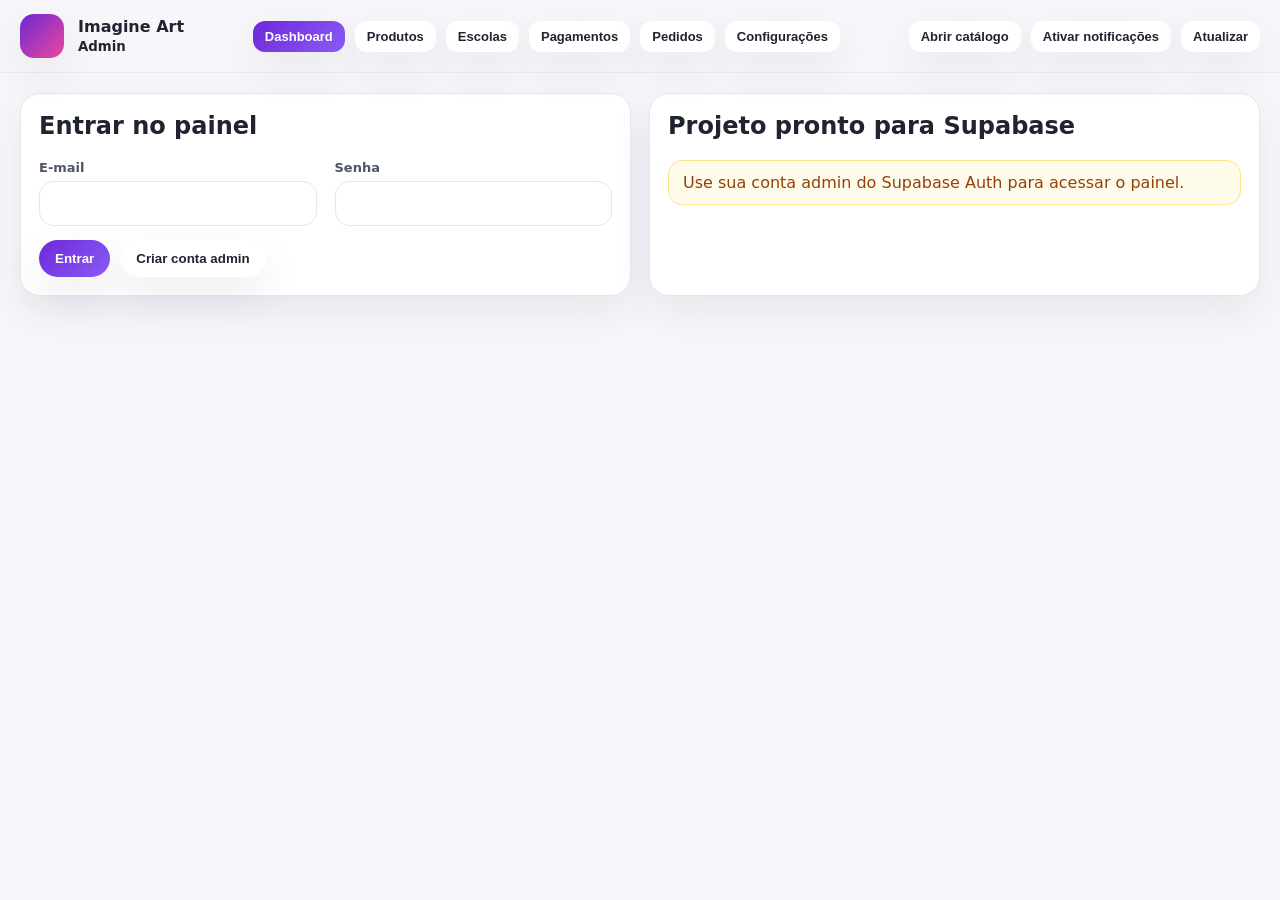
<file: admin.html>
<!DOCTYPE html>
<html lang="pt-BR">
  <head>
    <meta charset="UTF-8" />
    <meta name="viewport" content="width=device-width, initial-scale=1.0" />
    <title>Imagine Art | Admin</title>
    <meta name="theme-color" content="#6d28d9" />
    <meta name="apple-mobile-web-app-capable" content="yes" />
    <meta name="apple-mobile-web-app-status-bar-style" content="default" />
    <meta name="apple-mobile-web-app-title" content="Imagine Art Admin" />
    <link rel="manifest" href="./admin-manifest.webmanifest" />
    <link rel="apple-touch-icon" href="./icons/admin-icon-192.png" />
    <script type="module" crossorigin src="/assets/admin-EVmaGGjr.js"></script>
    <link rel="modulepreload" crossorigin href="/assets/utils-p7IFJXvB.js">
    <link rel="stylesheet" crossorigin href="/assets/utils-DK0q_GfI.css">
  </head>
  <body>
    <div id="app"></div>
  </body>
</html>
</file>
<file: assets/utils-DK0q_GfI.css>
:root{--bg: #f7f7fb;--card: #ffffff;--text: #1f2430;--muted: #6b7280;--line: #e5e7eb;--primary: #6d28d9;--primary-2: #8b5cf6;--accent: #ec4899;--success: #16a34a;--danger: #dc2626;--warning: #f59e0b;--shadow: 0 16px 40px rgba(22, 27, 45, .08);--radius: 20px}*{box-sizing:border-box}body{margin:0;background:var(--bg);color:var(--text);font-family:Inter,system-ui,-apple-system,BlinkMacSystemFont,Segoe UI,sans-serif}.hidden{display:none!important}.container{max-width:1380px;margin:0 auto;padding:20px}.topbar{position:sticky;top:0;z-index:50;-webkit-backdrop-filter:blur(14px);backdrop-filter:blur(14px);background:#f7f7fbdb;border-bottom:1px solid rgba(229,231,235,.7)}.topbar-inner{display:flex;align-items:center;justify-content:space-between;gap:16px;padding:14px 20px;max-width:1380px;margin:0 auto}.brand{display:flex;align-items:center;gap:14px;font-weight:800}.logo{width:44px;height:44px;border-radius:14px;background:linear-gradient(135deg,var(--primary),var(--accent));box-shadow:var(--shadow)}.smallcaps{font-size:12px;text-transform:uppercase;letter-spacing:.08em;color:var(--muted);font-weight:800}.hero{margin-top:24px;border-radius:32px;overflow:hidden;background:linear-gradient(135deg,#111827,#4c1d95 42%,#db2777);color:#fff;box-shadow:var(--shadow)}.hero-content{display:grid;grid-template-columns:1.3fr .7fr;gap:20px;padding:36px}.hero-panel{background:#ffffff1f;border:1px solid rgba(255,255,255,.16);border-radius:24px;padding:20px}.grid{display:grid;gap:18px}.grid-2{grid-template-columns:repeat(2,1fr)}.grid-3{grid-template-columns:repeat(3,1fr)}.grid-4{grid-template-columns:repeat(4,1fr)}.card{background:var(--card);border:1px solid var(--line);border-radius:var(--radius);box-shadow:var(--shadow);padding:18px}.input,select,textarea{width:100%;padding:12px 14px;border-radius:14px;border:1px solid var(--line);background:#fff;font:inherit;color:var(--text)}label{display:block;margin-bottom:6px;color:#4b5563;font-size:13px;font-weight:700}.toolbar{display:flex;flex-wrap:wrap;gap:10px;align-items:center}.toolbar .spacer{flex:1}.btn{border:none;border-radius:999px;background:#fff;color:var(--text);box-shadow:var(--shadow);cursor:pointer;font-weight:700;padding:11px 16px}.btn.primary{background:linear-gradient(135deg,var(--primary),var(--primary-2));color:#fff}.btn.success{background:linear-gradient(135deg,#16a34a,#22c55e);color:#fff}.btn.danger{background:linear-gradient(135deg,#dc2626,#ef4444);color:#fff}.btn.small{padding:8px 12px;border-radius:12px;font-size:13px}.status{margin-top:10px;padding:12px 14px;border-radius:14px;border:1px solid var(--line);background:#fff}.status.ok{color:#166534;border-color:#bbf7d0;background:#f0fdf4}.status.warn{color:#92400e;border-color:#fde68a;background:#fffbeb}.status.error{color:#991b1b;border-color:#fecaca;background:#fef2f2}.table-wrap{overflow:auto;border:1px solid var(--line);border-radius:18px}table{width:100%;border-collapse:collapse;background:#fff}th,td{padding:12px 14px;border-bottom:1px solid var(--line);text-align:left;font-size:14px;vertical-align:top}th{background:#fafafa;color:#4b5563}.catalog-grid{display:grid;grid-template-columns:repeat(4,1fr);gap:18px;margin-top:18px}.product-card{background:#fff;border:1px solid var(--line);border-radius:24px;box-shadow:var(--shadow);overflow:hidden;display:flex;flex-direction:column}.product-image-wrap{height:180px;background:#f8f8fb;border-bottom:1px solid var(--line);display:flex;align-items:center;justify-content:center;padding:12px}.product-image{max-width:100%;max-height:100%;object-fit:contain}.product-info{padding:16px;display:flex;flex-direction:column;gap:10px}.price{font-size:28px;font-weight:800}.qty{display:inline-flex;align-items:center;border:1px solid var(--line);border-radius:999px;overflow:hidden}.qty button{border:none;background:#fff;padding:10px 14px;cursor:pointer}.qty span{padding:0 14px;font-weight:800}.checkout-bar{position:sticky;bottom:16px;z-index:20;background:#ffffffeb;border:1px solid var(--line);border-radius:24px;box-shadow:var(--shadow);padding:14px 16px;display:flex;gap:14px;align-items:center;justify-content:space-between;margin-top:20px}.nav{display:flex;gap:10px;flex-wrap:wrap}.nav button.active{background:linear-gradient(135deg,var(--primary),var(--primary-2));color:#fff}.tabs{display:flex;gap:10px;flex-wrap:wrap}.tabs button.active{background:linear-gradient(135deg,var(--primary),var(--primary-2));color:#fff}.thumb{width:64px;height:64px;border-radius:12px;object-fit:contain;border:1px solid var(--line);background:#f8f8fb;padding:4px}.kpi .value{font-size:30px;font-weight:800;margin-top:8px}.notice{padding:14px 16px;border-radius:16px;background:#fdf2f8;border:1px solid #fbcfe8;color:#9d174d;font-size:14px}.form-grid{display:grid;grid-template-columns:repeat(4,1fr);gap:14px}.footer-note{margin-top:12px;color:var(--muted);font-size:13px}@media (max-width: 1200px){.hero-content,.grid-2,.grid-3,.grid-4,.form-grid,.catalog-grid{grid-template-columns:1fr 1fr}}@media (max-width: 720px){.topbar-inner,.container{padding:14px}.hero-content,.grid-2,.grid-3,.grid-4,.form-grid,.catalog-grid{grid-template-columns:1fr}.checkout-bar{flex-direction:column;align-items:stretch}.nav,.tabs{width:100%}}.grid-5{grid-template-columns:repeat(5,1fr)}.pill{display:inline-block;padding:6px 10px;border-radius:999px;background:#eef2ff;color:#4338ca;font-size:12px;font-weight:700}.mini{font-size:12px;color:var(--muted)}.item-block{padding:8px 0}.hero-stat{background:#ffffff1f;border-color:#ffffff24;color:#fff}.hero-stat-label{color:#fff}@media (max-width: 1200px){.grid-5{grid-template-columns:1fr 1fr}}@media (max-width: 720px){.grid-5{grid-template-columns:1fr}}.priority-badge{display:inline-block;padding:6px 10px;border-radius:999px;font-size:12px;font-weight:800}.priority-ok{background:#eef2ff;color:#4338ca}.priority-overdue{background:#fef2f2;color:#b91c1c}.order-row-overdue{background:#ef44440a}.order-row-paid{background:#22c55e0d}.child-highlight{font-size:15px;font-weight:800;color:#312e81;margin-bottom:4px}.checkout-sections{display:flex;flex-direction:column;gap:18px}.checkout-customer-card,.checkout-summary-card{width:100%;max-width:none}.checkout-customer-grid{display:grid;grid-template-columns:repeat(4,minmax(0,1fr));gap:16px}.checkout-customer-grid .input,.checkout-customer-notes .input,.checkout-customer-grid select{min-height:56px;font-size:15px}.checkout-customer-card h2{font-size:30px;margin:0 0 18px}.checkout-customer-card label{font-size:14px}.checkout-customer-notes,.checkout-customer-notes .input{width:100%}@media (max-width: 1200px){.checkout-customer-grid{grid-template-columns:repeat(2,minmax(0,1fr))}}@media (max-width: 720px){.checkout-customer-grid{grid-template-columns:1fr}}.brand-logo-frame{background:#fff;display:flex;align-items:center;justify-content:center;overflow:hidden}.brand-logo-image{width:100%;height:100%;object-fit:contain;display:block}.brand-preview{min-height:92px;border:1px dashed var(--line);border-radius:16px;background:#fafafa;display:flex;align-items:center;justify-content:center;padding:12px}.brand-preview-image{width:100%;max-height:140px;object-fit:contain}.brand-preview-icon{width:56px;height:56px;object-fit:contain}.brand-preview-empty{color:var(--muted);font-size:13px}.orders-viewbar{display:flex;align-items:center;gap:14px;flex-wrap:wrap;padding:12px 14px;border:1px solid var(--line);border-radius:18px;background:#fff}.orders-view-toggle{display:flex;gap:8px;flex-wrap:wrap}.orders-view-toggle .btn.active{background:linear-gradient(135deg,var(--primary),var(--primary-2));color:#fff}.orders-history-filter{display:flex;align-items:center;gap:8px;flex-wrap:wrap}.orders-history-filter .input{max-width:170px}.priority-history{background:#f1f5f9;color:#334155}@media (max-width:720px){.orders-viewbar{align-items:stretch}.orders-history-filter,.orders-view-toggle{width:100%}.orders-history-filter .input{max-width:none}}.dashboard-toolbar{display:flex;align-items:center;gap:14px;flex-wrap:wrap;padding:16px 18px;background:#fff;border:1px solid var(--line);border-radius:22px;box-shadow:var(--shadow)}.dashboard-badge{display:inline-flex;align-items:center;gap:6px;padding:7px 11px;border-radius:999px;background:#f3e8ff;color:#6d28d9;font-size:12px;font-weight:800}.dashboard-kpis{display:grid;grid-template-columns:repeat(6,minmax(0,1fr));gap:14px}.dashboard-kpi-card{min-height:142px;position:relative;overflow:hidden}.dashboard-kpi-card:after{content:"";position:absolute;right:-30px;top:-30px;width:92px;height:92px;border-radius:999px;background:#6d28d914}.dashboard-kpi-card.profit:after{background:#16a34a1a}.dashboard-kpi-card.warning:after{background:#f59e0b24}.dashboard-kpi-card.danger:after{background:#dc26261f}.dashboard-grid-main{display:grid;grid-template-columns:minmax(0,1.55fr) minmax(320px,.75fr);gap:18px}.dashboard-grid-secondary{display:grid;grid-template-columns:repeat(3,minmax(0,1fr));gap:18px}.dashboard-chart-card{min-height:360px}.dashboard-chart{min-height:240px;display:grid;grid-template-columns:repeat(6,1fr);align-items:end;gap:14px;padding:22px 6px 8px}.dashboard-bar-group{display:flex;flex-direction:column;align-items:center;gap:8px;min-width:0}.dashboard-bars{height:190px;display:flex;align-items:end;justify-content:center;gap:6px;width:100%;border-bottom:1px solid var(--line)}.dashboard-bar{width:16px;min-height:4px;border-radius:999px 999px 4px 4px;display:inline-block}.dashboard-bar.revenue{background:linear-gradient(180deg,#8b5cf6,#6d28d9)}.dashboard-bar.profit{background:linear-gradient(180deg,#22c55e,#16a34a)}.dashboard-bar-label{font-size:12px;font-weight:800;color:#374151;text-transform:capitalize}.dashboard-bar-value{font-size:11px;color:var(--muted);text-align:center;white-space:nowrap}.dashboard-legend{display:flex;gap:14px;flex-wrap:wrap;margin-top:8px;color:var(--muted);font-size:13px}.dashboard-legend span{display:inline-flex;align-items:center;gap:6px}.legend-dot{width:10px;height:10px;border-radius:999px;display:inline-block}.legend-dot.revenue{background:#6d28d9}.legend-dot.profit{background:#16a34a}.dashboard-ranking{display:flex;flex-direction:column;gap:13px}.dashboard-rank-row{display:flex;flex-direction:column;gap:7px}.dashboard-rank-head{display:flex;justify-content:space-between;gap:10px;align-items:baseline;font-size:14px}.dashboard-rank-head strong{overflow:hidden;text-overflow:ellipsis;white-space:nowrap}.dashboard-rank-head span{font-weight:800;color:#111827;white-space:nowrap}.dashboard-rank-track{height:9px;background:#f3f4f6;border-radius:999px;overflow:hidden}.dashboard-rank-track span{height:100%;display:block;background:linear-gradient(135deg,var(--primary),var(--accent));border-radius:inherit}.dashboard-alert-list{display:flex;flex-direction:column;gap:12px;margin-top:14px}.dashboard-alert{display:flex;align-items:center;justify-content:space-between;gap:12px;padding:14px;border-radius:18px;border:1px solid var(--line);background:#fff}.dashboard-alert span{min-width:48px;height:48px;border-radius:16px;display:inline-flex;align-items:center;justify-content:center;font-weight:900;font-size:20px}.dashboard-alert.danger{border-color:#fecaca;background:#fef2f2}.dashboard-alert.danger span{background:#fee2e2;color:#b91c1c}.dashboard-alert.warning{border-color:#fde68a;background:#fffbeb}.dashboard-alert.warning span{background:#fef3c7;color:#92400e}.dashboard-alert.info{border-color:#bfdbfe;background:#eff6ff}.dashboard-alert.info span{background:#dbeafe;color:#1d4ed8}.dashboard-alert.success{border-color:#bbf7d0;background:#f0fdf4}.dashboard-alert.success span{background:#dcfce7;color:#166534}@media (max-width: 1280px){.dashboard-kpis{grid-template-columns:repeat(3,minmax(0,1fr))}.dashboard-grid-main,.dashboard-grid-secondary{grid-template-columns:1fr}}@media (max-width: 720px){.dashboard-kpis{grid-template-columns:1fr}.dashboard-chart{grid-template-columns:repeat(3,1fr)}.dashboard-bars{height:150px}}.catalog-layout{display:grid;grid-template-columns:240px minmax(0,1fr);gap:18px;align-items:start;margin-top:18px}.catalog-layout .catalog-grid{margin-top:0}.catalog-sidebar{position:sticky;top:86px;background:#fff;border:1px solid var(--line);border-radius:22px;box-shadow:var(--shadow);padding:16px}.catalog-sidebar-title{font-size:13px;font-weight:900;letter-spacing:.08em;text-transform:uppercase;color:var(--muted);margin-bottom:12px}.catalog-category-list{display:flex;flex-direction:column;gap:8px}.category-filter-btn{border:1px solid var(--line);background:#fff;color:var(--text);text-align:left;border-radius:14px;padding:11px 13px;font-weight:800;cursor:pointer;transition:transform .15s ease,box-shadow .15s ease,border-color .15s ease}.category-filter-btn:hover{transform:translateY(-1px);box-shadow:0 8px 20px #161b2d0f}.category-filter-btn.active{border-color:transparent;color:#fff;background:linear-gradient(135deg,var(--primary),var(--primary-2));box-shadow:var(--shadow)}.catalog-search-toolbar{justify-content:flex-end}@media (max-width: 980px){.catalog-layout{grid-template-columns:1fr}.catalog-sidebar{position:static}.catalog-category-list{flex-direction:row;flex-wrap:wrap}.category-filter-btn{text-align:center}}@media (max-width: 720px){.catalog-search-toolbar,.catalog-search-toolbar .input{width:100%;max-width:none!important}}.orders-table-wrap{max-height:calc(100vh - 320px);min-height:320px;overflow:auto;position:relative}.orders-table thead th{position:sticky;top:0;z-index:8;background:#f8fafc;box-shadow:0 1px 0 var(--line),0 8px 18px #0f172a14}.orders-table tbody tr:last-child td{border-bottom:none}@media (max-width: 900px){.orders-table-wrap{max-height:calc(100vh - 260px)}}.products-admin-layout{display:grid;grid-template-columns:1fr;gap:18px;align-items:start}.product-form-card{width:100%}.products-list-wrap{max-height:620px;overflow:auto}#produtos .form-grid{grid-template-columns:repeat(4,minmax(180px,1fr))}@media (max-width: 1100px){#produtos .form-grid{grid-template-columns:repeat(2,minmax(180px,1fr))}}@media (max-width: 700px){#produtos .form-grid{grid-template-columns:1fr}}.product-image-wrap.clickable-image{cursor:zoom-in;position:relative}.product-image-wrap.clickable-image:hover .product-image{transform:scale(1.04)}.product-image{transition:transform .18s ease}.image-zoom-hint{position:absolute;left:12px;bottom:10px;padding:6px 9px;border-radius:999px;background:#111827b8;color:#fff;font-size:11px;font-weight:800;opacity:0;transform:translateY(4px);transition:opacity .18s ease,transform .18s ease;pointer-events:none}.product-image-wrap.clickable-image:hover .image-zoom-hint{opacity:1;transform:translateY(0)}.image-zoom-modal{position:fixed;top:0;right:0;bottom:0;left:0;z-index:9999;display:flex;align-items:center;justify-content:center;padding:24px}.image-zoom-backdrop{position:absolute;top:0;right:0;bottom:0;left:0;background:#0f172ad1;-webkit-backdrop-filter:blur(8px);backdrop-filter:blur(8px)}.image-zoom-content{position:relative;z-index:1;width:min(980px,96vw);max-height:92vh;background:#fff;border-radius:26px;box-shadow:0 24px 80px #00000059;padding:18px;display:flex;flex-direction:column;align-items:center;gap:10px}.image-zoom-img{width:100%;max-height:78vh;object-fit:contain;border-radius:18px;background:#f8f8fb}.image-zoom-close{position:absolute;top:10px;right:10px;width:42px;height:42px;border:0;border-radius:999px;background:#111827;color:#fff;font-size:28px;line-height:1;cursor:pointer;box-shadow:0 10px 28px #00000047}.image-zoom-caption{color:var(--muted);font-size:14px;font-weight:800;text-align:center}body.modal-open{overflow:hidden}@media (max-width: 700px){.image-zoom-modal{padding:12px}.image-zoom-content{border-radius:20px;padding:12px}.image-zoom-img{max-height:74vh}.image-zoom-hint{opacity:1;transform:none}}.promo-carousel-section{position:relative;width:100%;margin:24px 0 18px;border-radius:30px;overflow:hidden;background:#fff;border:1px solid var(--line);box-shadow:var(--shadow);aspect-ratio:16 / 5;min-height:260px;max-height:520px;display:flex;align-items:center;justify-content:center}.promo-carousel-section.hidden{display:none!important}.promo-banner-img{width:100%;height:100%;object-fit:contain;object-position:center center;display:block;background:#fff}.promo-nav{position:absolute;top:50%;transform:translateY(-50%);z-index:2;width:42px;height:42px;border:none;border-radius:999px;background:#ffffffeb;color:#111827;font-size:30px;line-height:1;cursor:pointer;box-shadow:0 8px 24px #00000024}.promo-prev{left:14px}.promo-next{right:14px}.promo-dots{position:absolute;bottom:14px;left:0;right:0;display:flex;justify-content:center;gap:8px;z-index:2}.promo-dot{width:9px;height:9px;border:none;border-radius:999px;background:#11182752;cursor:pointer}.promo-dot.active{background:#111827;width:24px}.banner-admin-preview{display:grid;grid-template-columns:repeat(auto-fill,minmax(180px,1fr));gap:12px}.banner-admin-item{position:relative;border:1px solid var(--line);border-radius:16px;overflow:hidden;background:#fff;padding:8px}.banner-admin-item img{width:100%;height:95px;object-fit:cover;border-radius:12px;display:block;margin-bottom:8px}.banner-admin-item .tag{position:absolute;top:12px;left:12px;background:#dcfce7;color:#166534}@media (max-width: 900px){.promo-carousel-section{min-height:180px;aspect-ratio:16 / 6}}@media (max-width: 720px){.promo-carousel-section{margin:16px 0 14px;min-height:150px;aspect-ratio:16 / 7;border-radius:20px}.promo-nav{width:34px;height:34px;font-size:24px}.promo-prev{left:8px}.promo-next{right:8px}.promo-dots{bottom:8px}}.stock-label{font-size:13px;font-weight:800;color:#166534;background:#f0fdf4;border:1px solid #bbf7d0;border-radius:10px;padding:7px 10px}.stock-label.sold-out{color:#991b1b;background:#fef2f2;border-color:#fecaca}.product-card button:disabled{opacity:.55;cursor:not-allowed;box-shadow:none}
</file>
